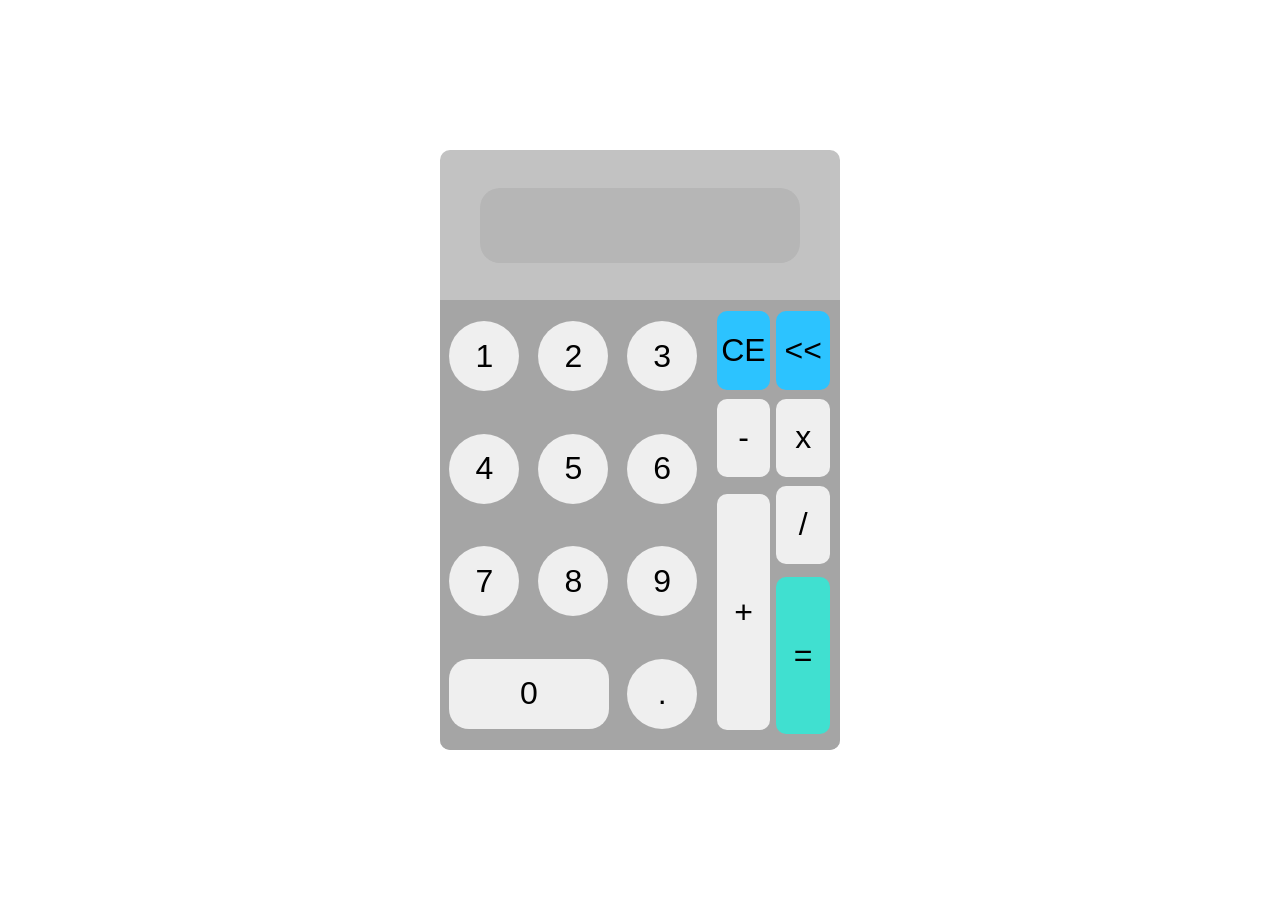
<file: app/index.html>
<!DOCTYPE html>
<html lang="en">
<head>
    <meta charset="UTF-8">
    <meta http-equiv="X-UA-Compatible" content="IE=edge">
    <meta name="viewport" content="width=device-width, initial-scale=1.0">
    <title>Calculator</title>
    <link rel="stylesheet" href="style.css">
</head>
<body>
    <main>
        <div id="div-visor"></div>
        <div id="div-numeros">
            <button class="char all-num">1</button>
            <button class="char all-num">2</button>
            <button class="char all-num">3</button>
            <button class="char all-num">4</button>
            <button class="char all-num">5</button>
            <button class="char all-num">6</button>
            <button class="char all-num">7</button>
            <button class="char all-num">8</button>
            <button class="char all-num">9</button>
            <button class="char all-num" id="zero-num">0</button>
            <button class="char all-num" id="ponto">.</button>
        </div>
    
        <div id="div-simbolos">
            <button class="all-simb" id="clear-simb">CE</button>
            <button class="all-simb" id="undo-simb"> << </button>
            <button class="char all-simb">-</button>
            <button class="char all-simb" id="soma-simb">+</button>
            <button class="char all-simb">x</button>
            <button class="char all-simb">/</button>
            <button class="all-simb" id="equal-simb">=</button>
        </div>
    </div>
    <script src="script.js"></script>
</body>
</html>
</file>
<file: app/style.css>
* {
    margin: 0;
    padding: 0;
    font-family: 'Segoe UI', Tahoma, Geneva, Verdana, sans-serif;
    box-sizing: border-box;
}

html,body {
    width: 100%;
    height: 100%;
}

main {
    position: absolute;
    display: grid;
    justify-items: center;
    align-items: center;
    grid-template-rows: 1fr 3fr;
    grid-template-columns: 2fr 1fr;
    top: 50%;
    left: 50%;
    transform: translate(-50%, -50%);
    width: 400px;
    height: 600px;
    background-color: rgb(194, 194, 194);
    border-radius: 10px;
}

#div-visor{
    grid-column-start: 1;
    grid-column-end: 3;
    width: 80%;
    height: 50%;
    text-align: end;
    align-items: center;
    padding-right: 10px;
    background-color: rgb(182, 182, 182);
    color: rgb(100, 100, 100);
    font-size: 3em;
    border-radius: 20px;
    overflow: auto;
}

#div-numeros {
    display: grid;
    justify-items: center;
    align-items: center;
    grid-template-rows: 1fr 1fr 1fr 1fr;
    grid-template-columns: 1fr 1fr 1fr;
    width: 100%;
    height: 100%;
    background-color: rgb(165, 165, 165);
    border-bottom-left-radius: 10px;
}

button{
    font-size: 1.5em;
    border: 0;
}

.char:hover{
    background-color: #CCCCCC;
}

.all-num {
    width: 70px;
    height: 70px;
    border-radius: 100%;
    font-size: 2em;
}


#zero-num {
    width: 90%;
    height: 70px;
    grid-column-start: 1;
    grid-column-end: 3;
    border-radius: 20px;
}

#div-simbolos {
    background-color: rgb(165, 165, 165);
    width: 100%;
    height: 100%;
    display: grid;
    justify-items: center;
    align-items: center;
    grid-template-columns: 1fr 1fr;
    grid-template-rows: 1fr 1fr 1fr 1fr 1fr;
    border-bottom-right-radius: 10px;
    padding: 7px;
}

.all-simb {
    width: 90%;
    height: 90%;
    font-size: 2em;
    border-radius: 10px;
}

#clear-simb {
    grid-column-start: 1;
    grid-column-end: 2;
    background-color: rgb(44, 195, 255);
}
#clear-simb:hover {
    background-color: rgb(4, 155, 215);
}

#undo-simb {
    background-color: rgb(44, 195, 255);
}
#undo-simb:hover {
    background-color: rgb(4, 155, 215);
}

#soma-simb {
    grid-row-start: 3;
    grid-row-end: 6;
}

#equal-simb {
    grid-row-start: 4;
    grid-row-end: 6;
    background-color: rgb(64, 224, 208);
}
#equal-simb:hover {
    background-color: rgb(24, 184, 168);
}
</file>
